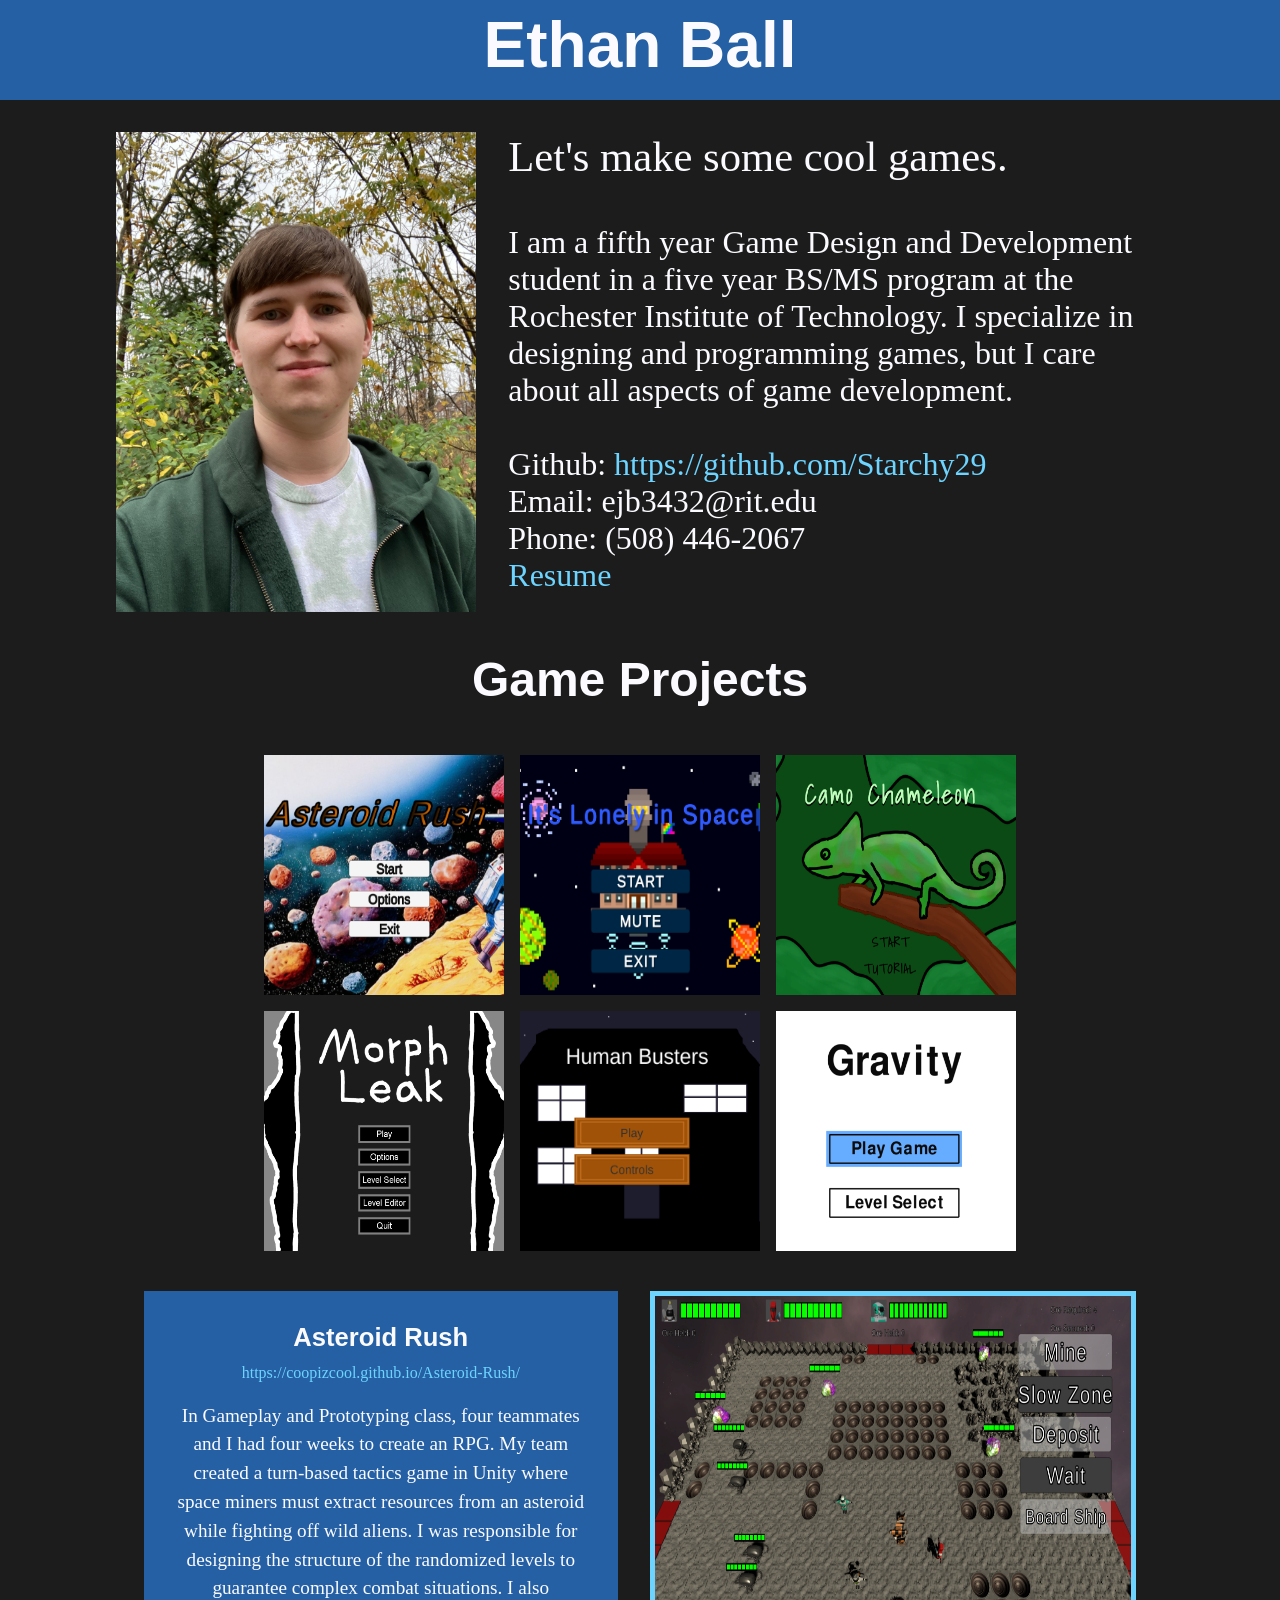
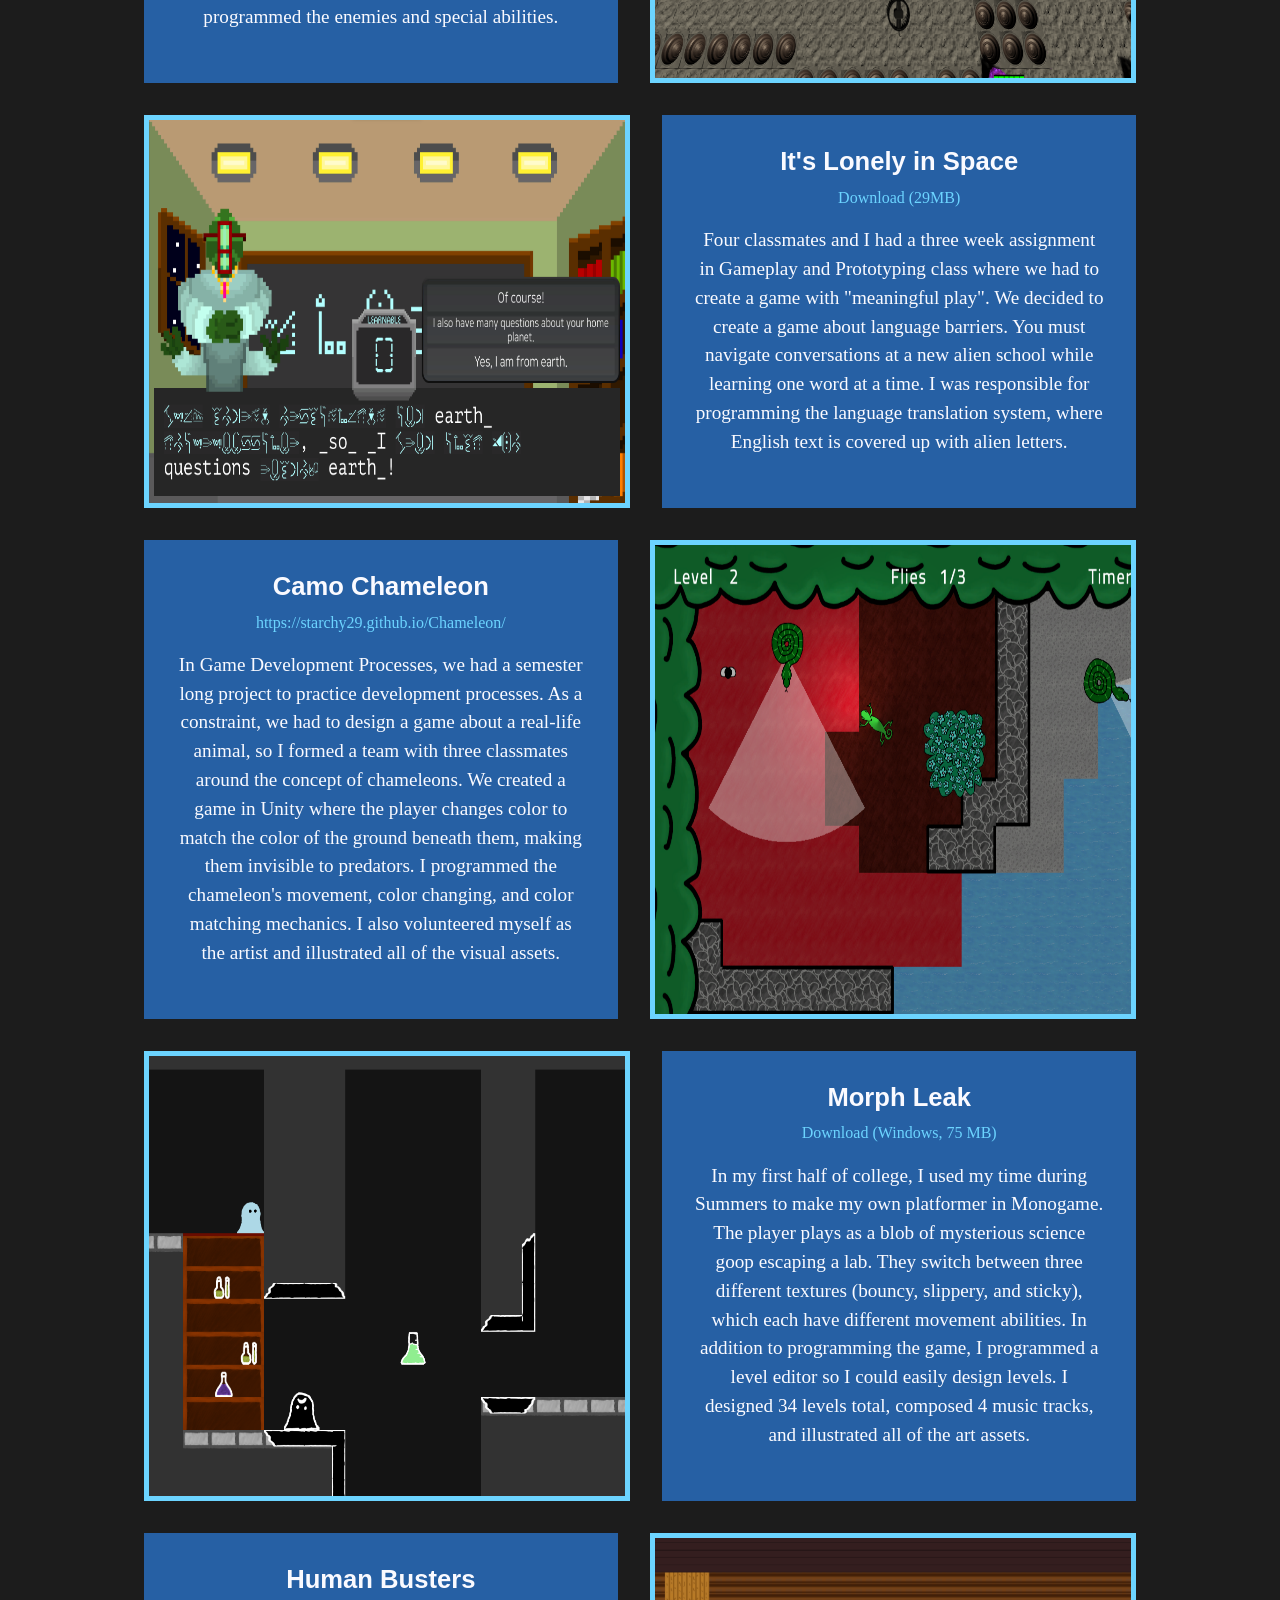
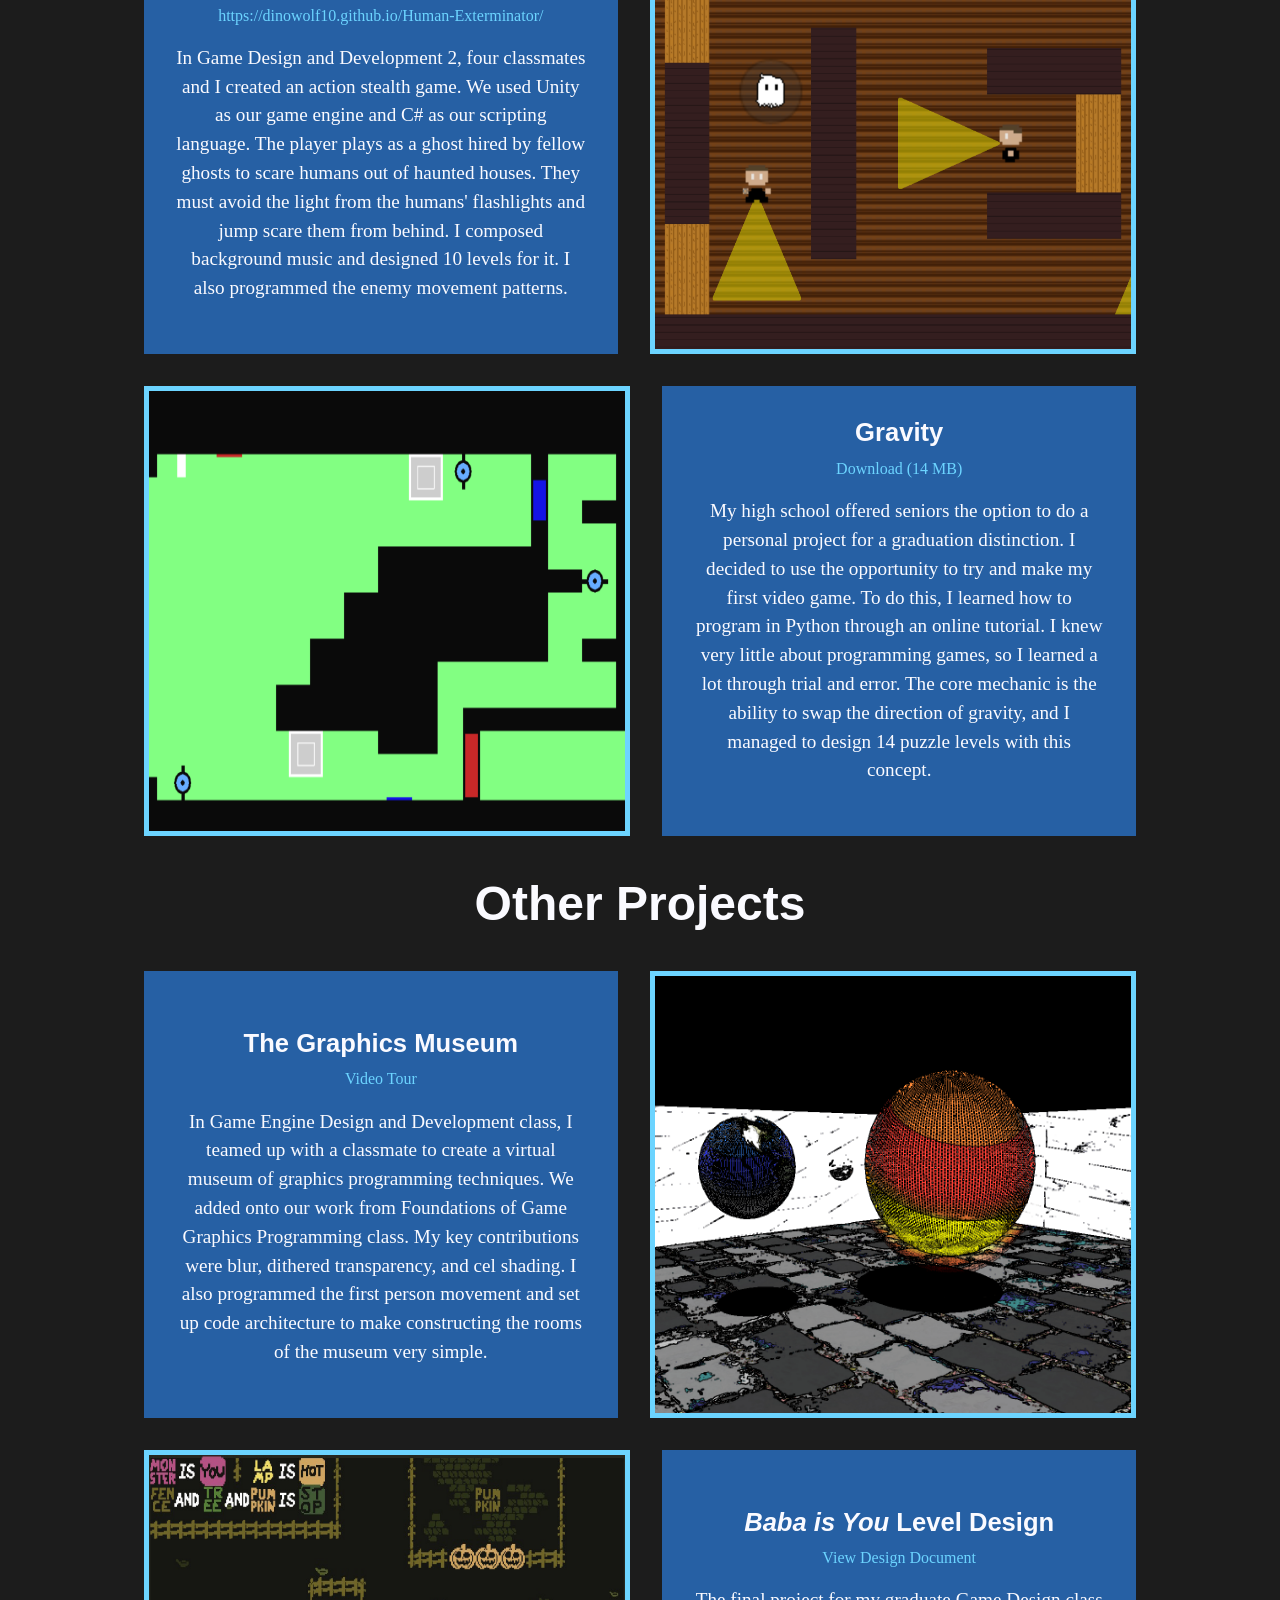
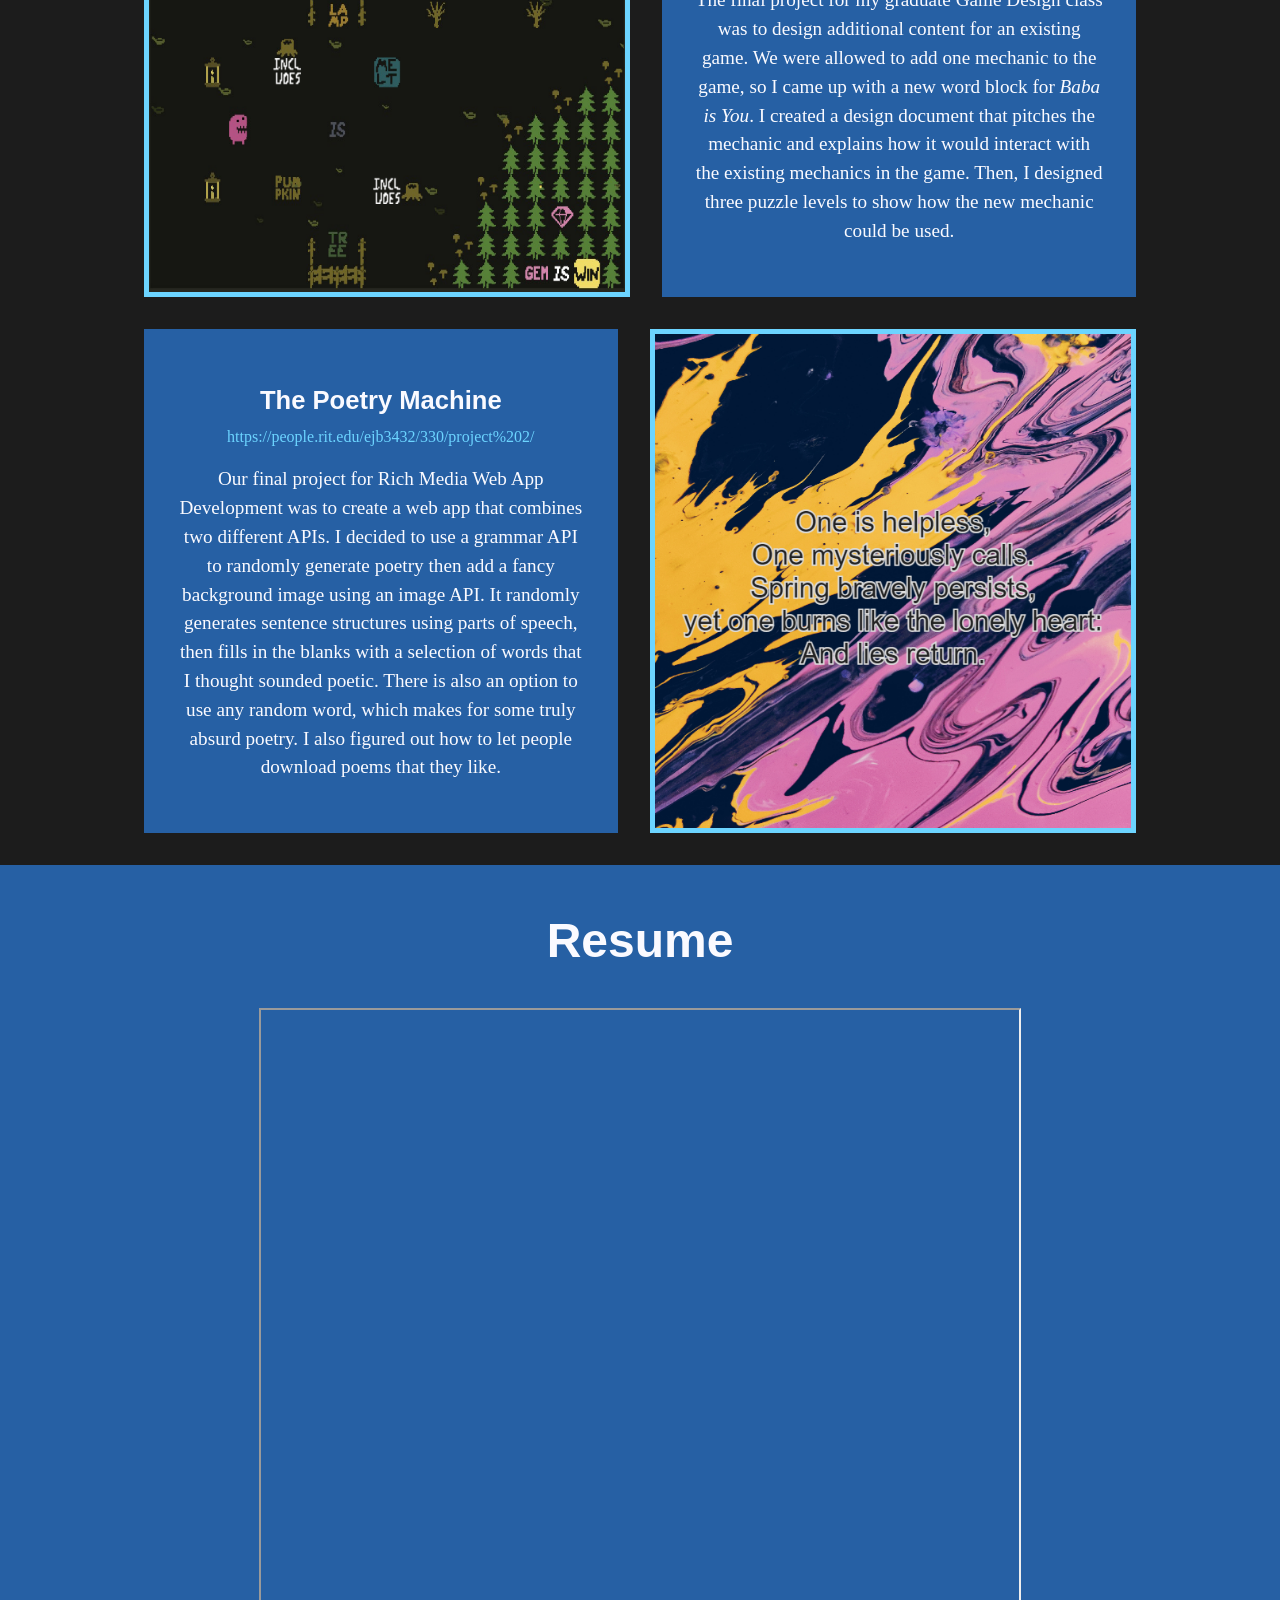
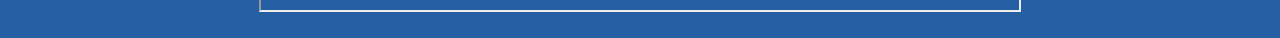
<file: portfolio/index.html>
<!DOCTYPE html>
<html lang="en">
<head>
    <meta charset="UTF-8">
    <meta name="viewport" content="width=device-width, initial-scale=1.0">
    <title>Ethan Ball's Portfolio</title>
    <link rel="stylesheet" href="css/styles.css">
    <script src="js/main.js"></script>
</head>
<body>
    <header>
        <h1>Ethan Ball</h1>
    </header>
    <main>
        <div id="summary">
            <img src="media/profile pic.JPG" alt="Ethan Ball">
            <div>
                <p id="tagline">Let's make some cool games.</p>
                <p>
                    I am a fifth year Game Design and Development student in a five year BS/MS program at the Rochester Institute
                    of Technology. I specialize in designing and programming games,
                    but I care about all aspects of game development.
                    <br><br>
                    Github: <a href="https://github.com/Starchy29">https://github.com/Starchy29</a><br>
                    Email: ejb3432@rit.edu<br>
                    Phone: (508) 446-2067<br>
                    <a href="#resume">Resume</a>
                </p>
            </div>
        </div>

        <section id="gallery">
            <h2>Game Projects</h2>

            <nav>
                <a href="#asteroid">
                    <div><img src="media/asteroid rush title screen.png" alt="The title screen of 'Asteroid Rush'"></div>
                </a>
                <a href="#lonely">
                    <div><img src="media/lonely space title.png" alt="The title screen of 'It's Lonely in Space'"></div>
                </a>
                <a href="#chameleon">
                    <div><img src="media/chameleon title.png" alt="The title screen of 'Camo Chameleon'"></div>
                </a>
                <a href="#morph-leak">
                    <div><img src="media/morph leak title.PNG" alt="The title screen of 'Morph Leak'"></div>
                </a>
                <a href="#human-busters">
                    <div><img src="media/human busters title.PNG" alt="The title screen of 'Human Busters'"></div>
                </a>
                <a href="#gravity">
                    <div><img src="media/gravity title.PNG" alt="The title screen of 'Gravity'"></div>
                </a>
            </nav>

            <div id="asteroid" class="project even">
                <div class="gameplayCont">
                    <img src="media/asteroid rush screenshot.png" alt="A screenshot of 'Asteroid Rush'">
                </div>
                <article>
                    <h3>Asteroid Rush</h3>
                    <a href="https://coopizcool.github.io/Asteroid-Rush/">https://coopizcool.github.io/Asteroid-Rush/</a>
                    <p>
                        In Gameplay and Prototyping class, four teammates and I had four weeks to create an RPG.
                        My team created a turn-based tactics game in Unity where space miners must extract resources from an asteroid
                        while fighting off wild aliens. I was responsible for designing the structure
                        of the randomized levels to guarantee complex combat situations. I also programmed the enemies and special abilities.
                    </p>
                </article>
            </div>
            <div id="lonely" class="project">
                <div class="gameplayCont">
                    <img src="media/lonely space screenshot.png" alt="A screenshot of 'It's Lonely in Space'">
                </div>
                <article>
                    <h3>It's Lonely in Space</h3>
                    <a href="media/LonelySpace.zip" download>Download (29MB)</a>
                    <p>
                        Four classmates and I had a three week assignment in Gameplay and Prototyping class where we had to
                        create a game with "meaningful play". We decided to create a game about language barriers. 
                        You must navigate conversations at a new alien school while learning one word at a time.
                        I was responsible for programming the language translation system, where English text
                        is covered up with alien letters.
                    </p>
                </article>
            </div>
            <div id="chameleon" class="project even">
                <div class="gameplayCont">
                    <img src="media/chameleon screenshot.png" alt="A screenshot of 'Camo Chameleon'">
                </div>
                <article>
                    <h3>Camo Chameleon</h3>
                    <a href="https://starchy29.github.io/Chameleon/">https://starchy29.github.io/Chameleon/</a>
                    <p>
                        In Game Development Processes, we had a semester long project to practice development processes. As a 
                        constraint, we had to design a game about a real-life animal, so I formed a team with
                        three classmates around the concept of chameleons. We created a game in Unity where the player changes
                        color to match the color of the ground beneath them, making them invisible to predators. 
                        I programmed the chameleon's movement, color changing, and color matching mechanics. 
                        I also volunteered myself as the artist and illustrated all of the visual assets.
                    </p>
                </article>
            </div>
            <div id="morph-leak" class="project">
                <div class="gameplayCont">
                    <img src="media/morph leak gameplay.PNG" alt="A screenshot of 'Morph Leak'">
                </div>
                <article>
                    <h3>Morph Leak</h3>
                    <a href="media/Morph Leak.zip" download>Download (Windows, 75 MB)</a>
                    <p>
                        In my first half of college, I used my time during Summers to make my own platformer in Monogame.
                        The player plays as a blob of mysterious science goop escaping a lab. 
                        They switch between three different textures (bouncy, slippery, and sticky), which each have different movement
                        abilities. In addition to programming the game, I programmed a level editor so I could easily design levels.
                        I designed 34 levels total, composed 4 music tracks, and illustrated all of the art assets.
                    </p>
                </article>
            </div>
            <div id="human-busters" class="project even">
                <div class="gameplayCont">
                    <img src="media/human busters gameplay.PNG" alt="A screenshot of 'Human Busters'">
                </div>
                <article>
                    <h3>Human Busters</h3>
                    <a href="https://dinowolf10.github.io/Human-Exterminator/">https://dinowolf10.github.io/Human-Exterminator/</a>
                    <p>
                        In Game Design and Development 2, four classmates and I created an action stealth game.
                        We used Unity as our game engine and C# as our scripting language.
                        The player plays as a ghost hired by fellow ghosts to scare humans out of haunted houses.
                        They must avoid the light from the humans' flashlights and jump scare them from behind.
                        I composed background music and designed 10 levels for it. I also programmed the enemy movement patterns.
                    </p>
                </article>
            </div>
            <div id="gravity" class="project">
                <div class="gameplayCont">
                    <img src="media/gravity screenshot.PNG" alt="A screenshot of 'Gravity'">
                </div>
                <article>
                    <h3>Gravity</h3>
                    <a href="media/Gravity.zip" download>Download (14 MB)</a>
                    <p>
                        My high school offered seniors the option to do a personal project for a graduation distinction.
                        I decided to use the opportunity to try and make my first video game. To do this, I learned how to
                        program in Python through an online tutorial. I knew very little about programming games, so I learned
                        a lot through trial and error.
                        The core mechanic is the ability to swap the direction of gravity, and I managed
                        to design 14 puzzle levels with this concept.
                    </p>
                </article>
            </div>
        </section>

        <section>
            <h2>Other Projects</h2>
            <div class="project even">
                <div class="gameplayCont">
                    <img src="media/graphics museum screenshot.png" alt="A screenshot of the graphics museum.">
                </div>
                <article>
                    <h3>The Graphics Museum</h3>
                    <a href="https://www.youtube.com/watch?v=SvbgDn0ZD8M&ab_channel=EthanBall">Video Tour</a>
                    <p>
                        In Game Engine Design and Development class, I teamed up with a classmate 
                        to create a virtual museum of graphics programming techniques.
                        We added onto our work from Foundations of Game Graphics Programming class.
                        My key contributions were blur, dithered transparency, and cel shading. I also programmed the first person movement
                        and set up code architecture to make constructing the rooms of the museum very simple.
                    </p>
                </article>
            </div>
            <div class="project">
                <div class="gameplayCont">
                    <img src="media/baba level.png" alt="A screenshot of a custom level in 'Baba is You'">
                </div>
                <article>
                    <h3><i>Baba is You</i> Level Design</h3>
                    <a href="https://docs.google.com/document/d/1Fypgupr4TwGPJK_UELXOhpovWZPbA4BYDqtfwGwnFwc/edit">View Design Document</a>
                    <p>
                        The final project for my graduate Game Design class was to design additional content for an existing game.
                        We were allowed to add one mechanic to the game, so I came up with a new word block for <i>Baba is You</i>.
                        I created a design document that pitches the mechanic and explains how it would interact with 
                        the existing mechanics in the game. Then, I designed three puzzle levels to show how the new mechanic 
                        could be used.
                    </p>
                </article>
            </div>
            <div class="project even">
                <div class="gameplayCont">
                    <img src="media/poem.png" alt="A randomly generated poem'">
                </div>
                <article>
                    <h3>The Poetry Machine</h3>
                    <a href="https://people.rit.edu/ejb3432/330/project%202/">https://people.rit.edu/ejb3432/330/project%202/</a>
                    <p>
                        Our final project for Rich Media Web App Development was to create a web app that combines two different APIs.
                        I decided to use a grammar API to randomly generate poetry then add a fancy background image using an image
                        API. It randomly generates sentence structures using parts of speech, then fills in the blanks with a selection
                        of words that I thought sounded poetic. There is also an option to use any random word, which makes for some
                        truly absurd poetry. I also figured out how to let people download poems that they like.
                    </p>
                </article>
            </div>
        </section>
    </main>
    <footer id="resume">
        <h2>Resume</h2>
        <iframe src="media/Ethan Ball Resume.pdf"></iframe><br>
    </footer>
</body>
</html>
</file>
<file: portfolio/css/styles.css>
html {
    scroll-behavior: smooth;
}

body {
    margin: 0;
    padding: 0;
    font-family: 'Times New Roman', Times, serif;
    background-color: #1C1C1C;
    color: #FAFAFF;
}

/* make the highlight color red */
::selection {
    background: #DA3E52;
}

header {
    background-color: #2660A4;
    height: 100px;
    margin: 0;
}

h1 {
    text-align: center;
    margin: auto;
    font-size: 48pt;
    padding-top: 0.5rem;
}

h1, h2, h3 {
    font-family: Arial, Helvetica, sans-serif;
}

img {
    max-width: 100%;
    max-height: 100%;
}

#summary {
    display: flex;
    height: 30rem;
    justify-content: center;
    justify-items: center;
    margin: 2rem;
}

#summary div {
    font-size: 24pt;
    text-align: left;
    padding: 1rem;
    width: 40rem;
    margin-left: 1rem;
    padding-top: 0rem;
}

#tagline {
    font-size: 32pt;
    margin-top: 0rem;
}

nav {
    margin: 2rem auto;
    display: flex;
    flex-wrap: wrap;
    justify-content: center;
    align-items: flex-start;
    max-width: 70%;
}

nav a {
    margin: 0.5rem;
}

nav div {
    font-size: 24pt;
    text-align: center;
    line-height: 15rem;
    background-color: #DA3E52;
    width: 15rem;
    height: 15rem;
}

nav img {
    width: 100%;
    height: 100%;
    transition: filter 0.25s;
}

nav img:hover {
    filter: opacity(40%) saturate(50%);
}

h2 {
    font-size: 36pt;
    text-align: center;
}

#gallery {
    justify-content: center;
}

.project {
    display: flex;
    justify-content: center;
    margin: 2rem auto;
    width: 80%;
    justify-content: center;
    max-height: 50rem;
}

.gameplayCont {
    margin: 0 1rem;
    border: 5px solid #6CD4FF;
}

#gallery h3 {
    margin-top: 0rem;
}

#gallery .gameplayCont {
    transition: border 0.25s;
}

#gallery .gameplayCont:hover {
    border: 5px solid #DA3E52;
}

.gameplayCont img {
    width: 100%;
    height: 100%;
}

.project article {
    max-width: 40%;
    text-align: center;
    padding: 2rem;
    background-color: #2660A4;
    margin: 0 1rem;
}

.project p {
    font-size: 1.5vw;
    line-height: 1.5;
}

.even { /*make every other project flex in the opposite direction*/
    flex-direction: row-reverse;
}

h3 {
    font-size: 2vw;
}

#resume {
    background-color: #2660A4;
    padding: 0.5rem;
}

iframe {
    display: block;
    width: 60%;
    height: 600px;
    margin: 0 auto;
}

.project h3 {
    margin-bottom: 0.5em; /* make the download closer to the title */
}
    
a:link {
    color:  #6CD4FF;
    text-decoration: none;
}

a:hover {
    color:  #6CD4FF;
    text-decoration: underline;
}

a:active {
    color:  #6CD4FF;
    text-decoration: underline;
}

a:visited {
    color:  #6CD4FF;
}

@media screen and (max-width: 1000px) {
    #summary {
        flex-direction: column;
        height: auto;
        align-items: center;
    }

    #summary img {
        max-width: 300px;
    }

    #tagline {
        text-align: center;
    }

    #summary div {
        width: 100%;
        margin: 0;
    }

    #summary p {    
        font-size: 5vw;
    }

    nav {
        max-width: 100%;
        flex-direction: column;
        align-items: center;
        margin: 0;
    }

    nav div {
        width: 20rem;
        height: 20rem;
        line-height: 25rem;
        font-size: 32pt;
    }

    .project {
        flex-direction: column;
        width: 100%;
        max-height: 100rem;
        margin-left: 0rem;
        margin-right: 0rem;

        /* make the edges of the image and article line up */
        border-left: 5px solid #2660A4;
        border-right: 5px solid #2660A4;
    }

    .project article {
        max-width: 100%;
        margin: 0;
    }

    .project p {
        font-size: 5vw;
        padding: 0;
        padding: 0;
    }

    h3 {
        font-size: 6vw;
    }

    .gameplayCont {
        width: 100%;
        margin: 0;
        border: 5px solid #6CD4FF;
    }

    /* no navigation, resume, or download links on mobile */
    nav, iframe, #resume h2, #resumeLink, article a {
        display: none;
    }
}
</file>
